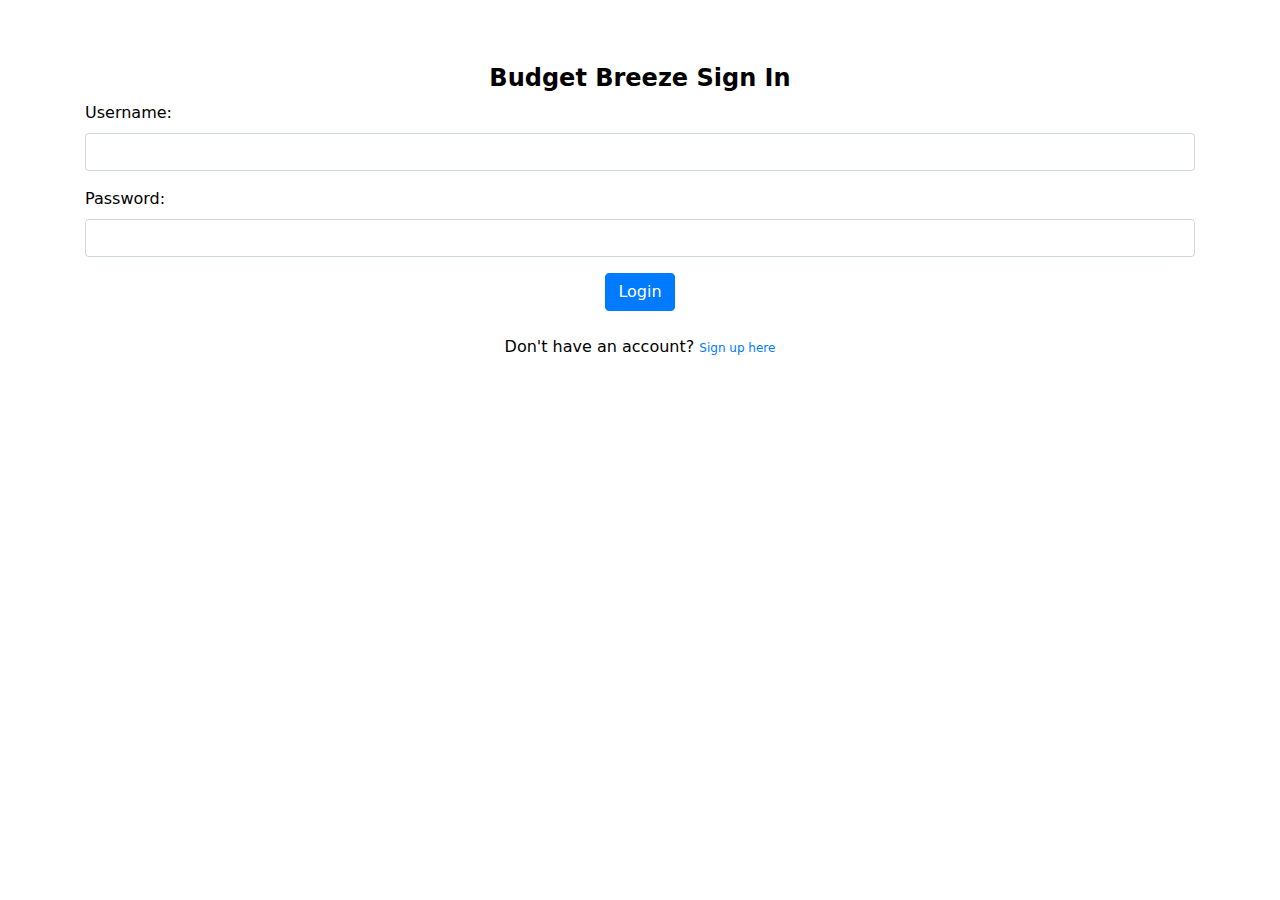
<file: index.html>
<!DOCTYPE html>
<html lang="en">
<head>
    <title>Budget Breeze Sign in</title>
    <meta charset="UTF-8" />
    <meta name="viewport" content="width=device-width, initial-scale=1" />
    <link rel="stylesheet" href="https://stackpath.bootstrapcdn.com/bootstrap/4.3.1/css/bootstrap.min.css" integrity="sha384-ggOyR0iXCbMQv3Xipma34MD+dH/1fQ784/j6cY/iJTQUOhcWr7x9JvoRxT2MZw1T" crossorigin="anonymous">
    <link rel="stylesheet" href="styles.css" />
    <script src="https://code.jquery.com/jquery-3.3.1.slim.min.js" integrity="sha384-q8i/X+965DzO0rT7abK41JStQIAqVgRVzpbzo5smXKp4YfRvH+8abtTE1Pi6jizo" crossorigin="anonymous"></script>
    <script src="https://cdn.jsdelivr.net/npm/@popperjs/core@2.11.6/dist/umd/popper.min.js" integrity="sha384-KJ3o2DKtIkvYIK3UENzmM7KCkRr/rE9/Qpg6aAZGJwFDMVNA/GpGFF93hXpG5KkN" crossorigin="anonymous"></script>
    <script src="https://stackpath.bootstrapcdn.com/bootstrap/4.3.1/js/bootstrap.min.js" integrity="sha384-JZR6Spejh4U02d8jOt6vLEHfe/JQGiRRSQQxSfFWpi1MquVdAyjUar5+76PVCmYl" crossorigin="anonymous"></script>
    <script type="module" src="script.js"></script>
</head>
<body>
    <main class="container">
        <h1 class="mt-5 text-center">Budget Breeze Sign In</h1>
        <form action="/dashboard" method="post">
            <div class="form-group">
                <label for="username">Username:</label>
                <input type="text" class="form-control" id="username" name="username" required>
            </div>

            <div class="form-group">
                <label for="password">Password:</label>
                <input type="password" class="form-control" id="password" name="password" required>
            </div>

            <div class="text-center mt-3">
                <button type="button" class="btn btn-primary" onclick="ValidateUserInfoFilledLogin()">Login</button>
            </div>
        </form>
        <br>
        <p class="text-center "> Don't have an account?
          <a href="signup.html" style="font-size: 12px;">Sign up here</a>
        </p>
    </main>
</body>
<script>
function ValidateUserInfoFilledLogin() {
 
  var Username = document.getElementById('username').value.toLowerCase();
  var Password = document.getElementById('password').value;

  if (Username === '' && Password === '' ) {
    alert('Please ensure all fields are complete. Thank You!');
  } else {
    window.location.href = 'index.html';
  }
}
</script>
</html>
</file>
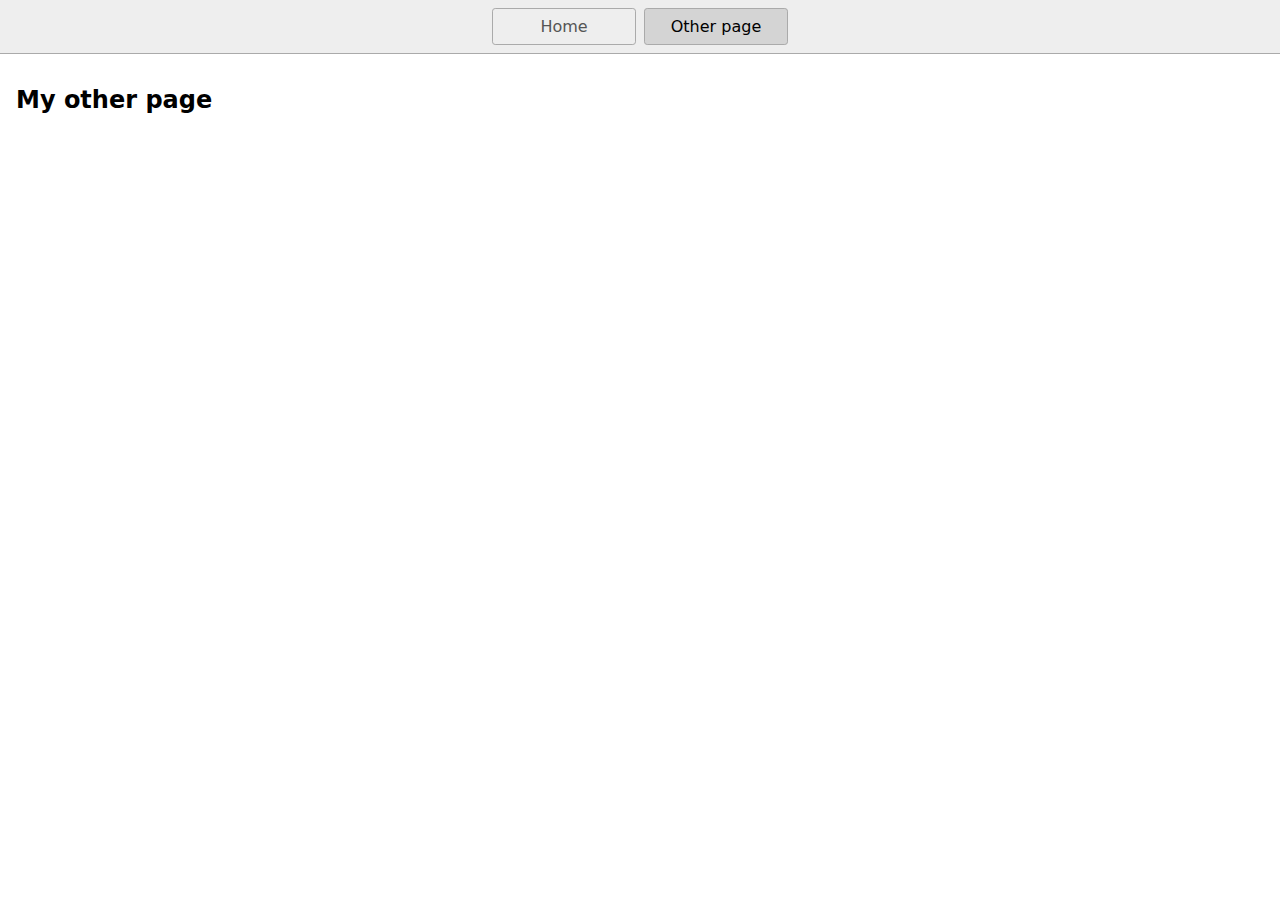
<file: page2.html>
<!DOCTYPE html>
<html lang="en">
  <head>
    <title>Other page</title>
    <meta charset="UTF-8" />
    <meta name="viewport" content="width=device-width" />
    <link rel="stylesheet" href="styles.css" />
    <script type="module" src="script.js"></script>
  </head>
  <body>
    <nav>
      <a href="/">Home</a>
      <a href="/page2.html" aria-current="page">Other page</a>
    </nav>
    <main>
      <h1>My other page</h1>
    </main>
  </body>
</html>
</file>
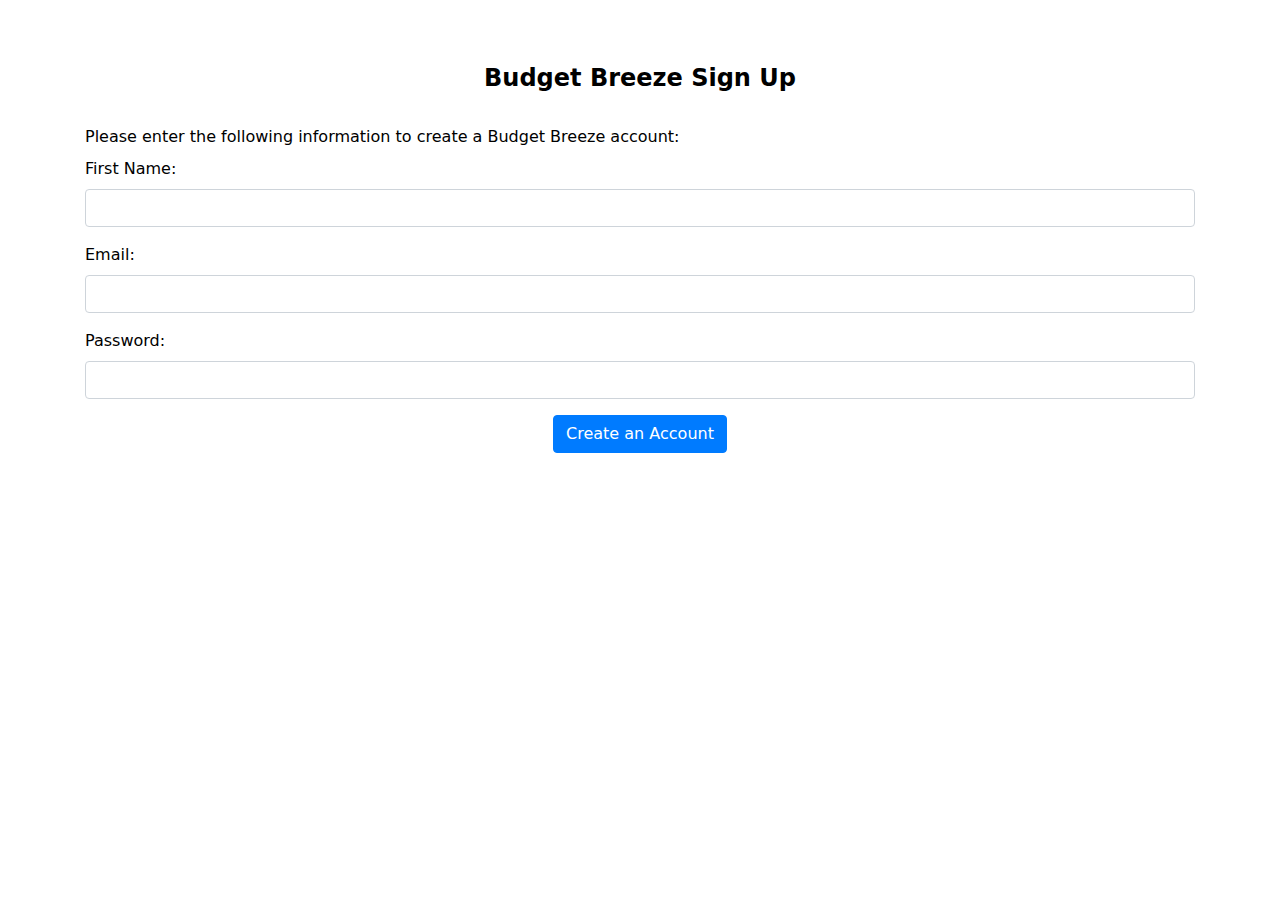
<file: signup.html>
<!DOCTYPE html>
<html lang="en">
  <head>
    <title>Create an Account</title>
    <meta charset="UTF-8" />
    <meta name="viewport" content="width=device-width, initial-scale=1" />
    <link
      rel="stylesheet"
      href="https://stackpath.bootstrapcdn.com/bootstrap/4.3.1/css/bootstrap.min.css"
      integrity="sha384-ggOyR0iXCbMQv3Xipma34MD+dH/1fQ784/j6cY/iJTQUOhcWr7x9JvoRxT2MZw1T"
      crossorigin="anonymous"
    />
    <link rel="stylesheet" href="styles.css" />
    <script
      src="https://code.jquery.com/jquery-3.3.1.slim.min.js"
      integrity="sha384-q8i/X+965DzO0rT7abK41JStQIAqVgRVzpbzo5smXKp4YfRvH+8abtTE1Pi6jizo"
      crossorigin="anonymous"
    ></script>
    <script
      src="https://cdn.jsdelivr.net/npm/@popperjs/core@2.11.6/dist/umd/popper.min.js"
      integrity="sha384-KJ3o2DKtIkvYIK3UENzmM7KCkRr/rE9/Qpg6aAZGJwFDMVNA/GpGFF93hXpG5KkN"
      crossorigin="anonymous"
    ></script>
    <script
      src="https://stackpath.bootstrapcdn.com/bootstrap/4.3.1/js/bootstrap.min.js"
      integrity="sha384-JZR6Spejh4U02d8jOt6vLEHfe/JQGiRRSQQxSfFWpi1MquVdAyjUar5+76PVCmYl"
      crossorigin="anonymous"
    ></script>
    <script type="module" src="script.js"></script>
  </head>
  <body>
    <main class="container">
      <h1 class="mt-5 text-center">Budget Breeze Sign Up</h1>
      <br />
      <label>
        Please enter the following information to create a Budget Breeze
        account:</label
      >
      <form action="/dashboard" method="post">
        <div class="form-group">
          <label for="firstName">First Name:</label>
          <input
            type="text"
            class="form-control"
            id="firstName"
            name="firstName"
            required
          />
        </div>
        <div class="form-group">
          <label for="username">Email:</label>
          <input
            type="text"
            class="form-control"
            id="e=username"
            name="username"
            required
          />
        </div>

        <div class="form-group">
          <label for="password">Password:</label>
          <input
            type="password"
            class="form-control"
            id="password"
            name="password"
            required
          />
        </div>

        <div class="text-center mt-3">
          <button
            type="button"
            class="btn btn-primary"
            onclick="ValidateUserInfoFilled()"
          >
            Create an Account
          </button>
        </div>
      </form>
    </main>
  </body>

  <script>
    function ValidateUserInfoFilled() {
      var firstName = document.getElementById('firstName').value
      var Username = document.getElementById('username').value.toLowerCase();
      var Password = document.getElementById('password').value;

      if (Email === '' && Password === '' && firstName == '') {
        alert('Please ensure all fields are complete. Thank You!');
      } else {
        window.location.href = 'index.html';
      }
    }
  </script>
</html>
</file>
<file: styles.css>
/* 
  --- APP COLORS ---

  dark element color: #66c670 
  light element color: #B0FFA9
  login button color: #4098FF

  --- PIE CHART COLORS ---

  light-blue: #9FDDFF
  light-green: #A5FF9D
  light-purple: #C49FFF
  light-red: #FF9D9D
  light-orange: #FFC09D
  light-yellow: #FFE49F

*/



* {
  box-sizing: border-box;
}

body {
  margin: 0;
  font-family: system-ui, sans-serif;
  color: black;
  background-color: white;
}

nav {
  display: flex;
  flex-wrap: wrap;
  align-items: center;
  justify-content: center;
  padding: 0.5rem;
  gap: 0.5rem;
  border-bottom: solid 1px #aaa;
  background-color: #eee;
}

nav a {
  display: inline-block;
  min-width: 9rem;
  padding: 0.5rem;
  border-radius: 0.2rem;
  border: solid 1px #aaa;
  text-align: center;
  text-decoration: none;
  color: #555;
}

nav a[aria-current='page'] {
  color: #000;
  background-color: #d4d4d4;
}

main {
  padding: 1rem;
}

h1 {
  font-weight: bold;
  font-size: 1.5rem;
}
</file>
